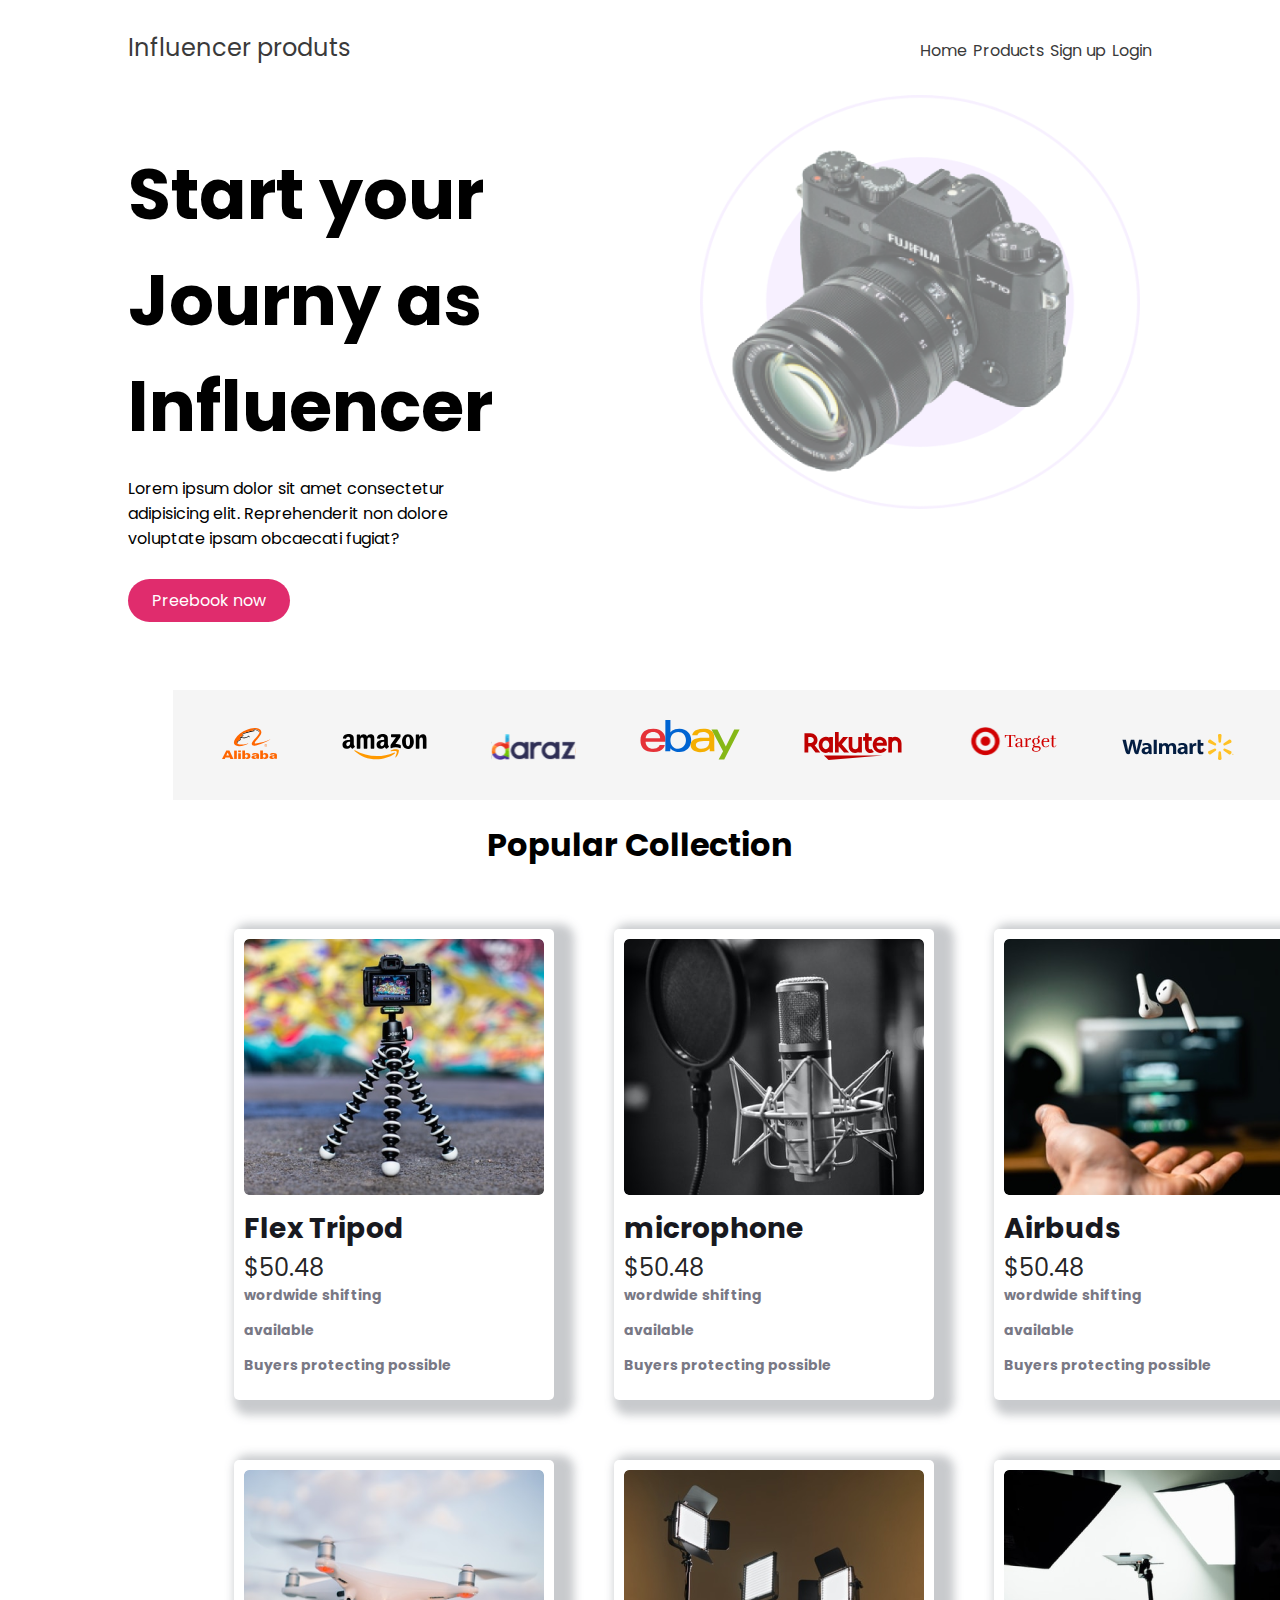
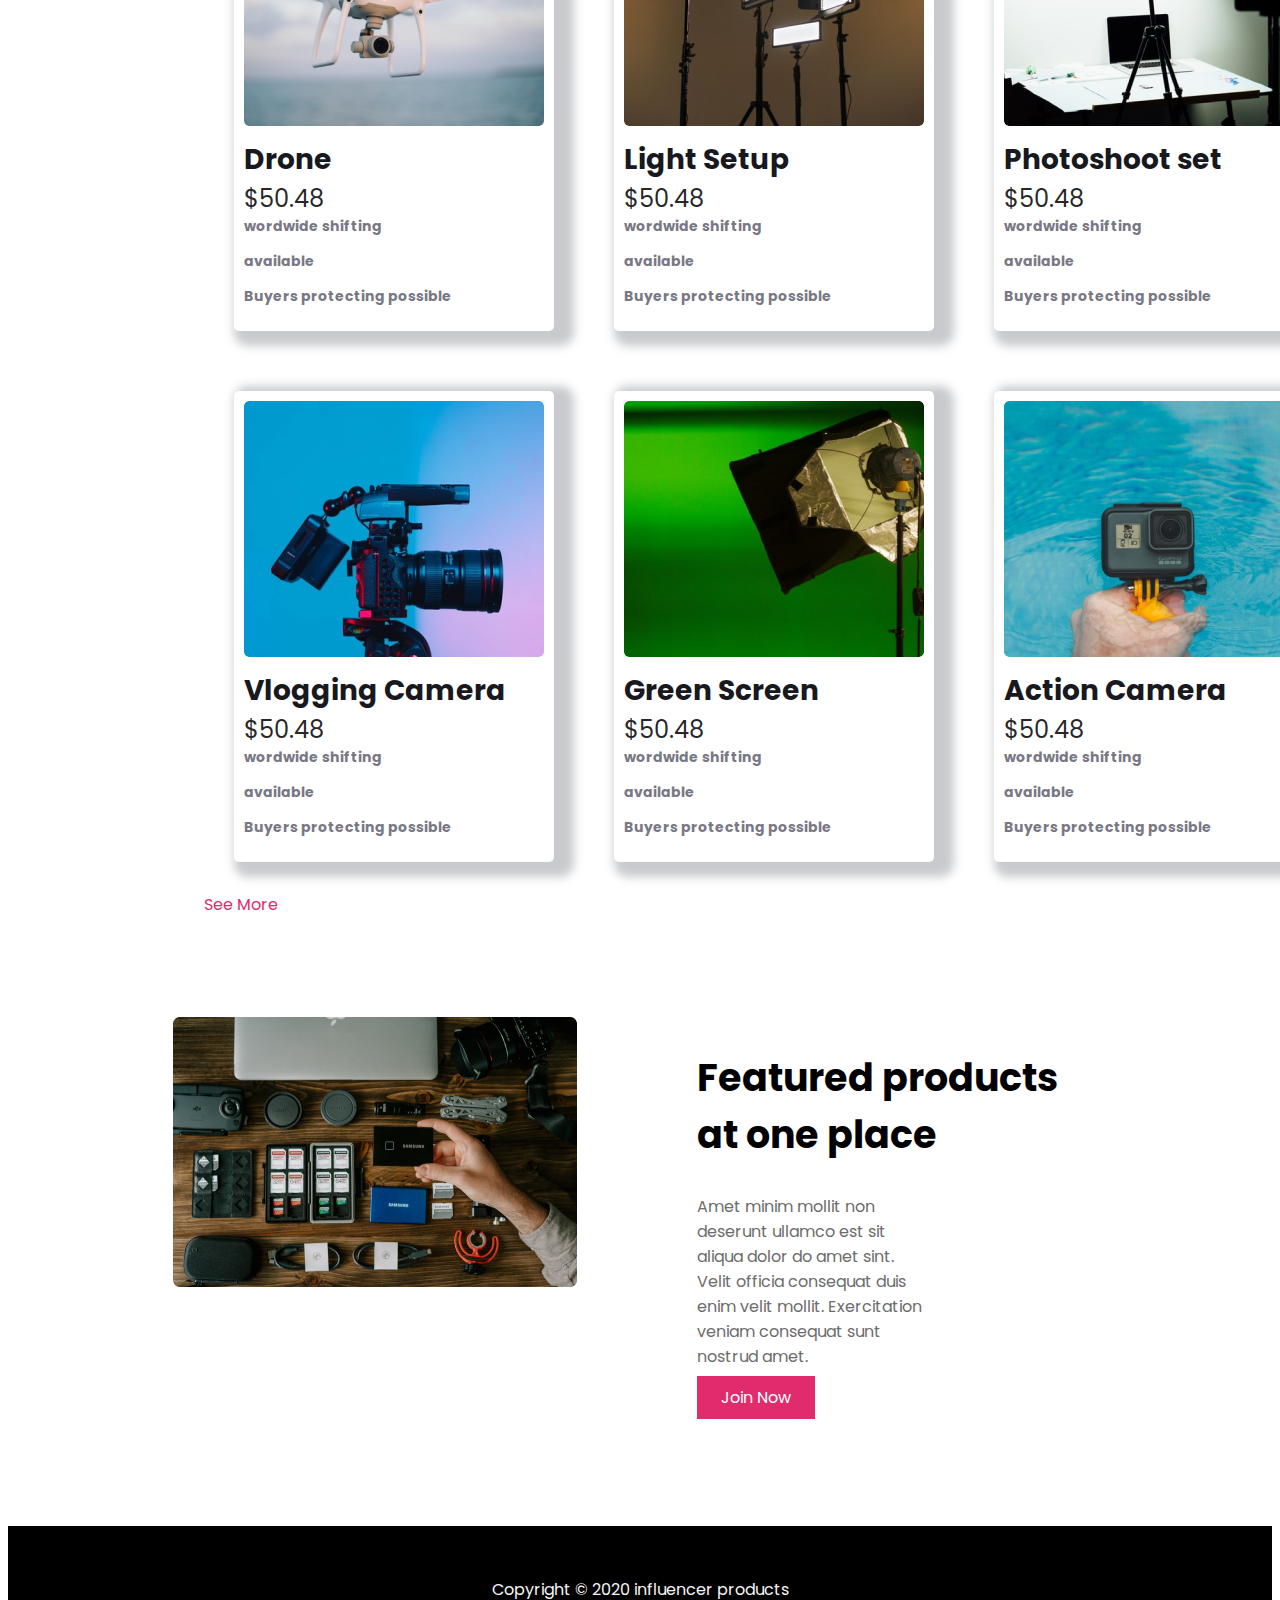
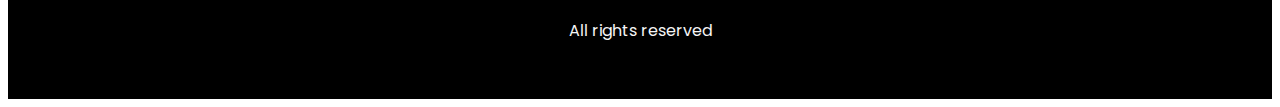
<file: index.html>
<!DOCTYPE html>
<html lang="en">

<head>
    <meta charset="UTF-8">
    <meta http-equiv="X-UA-Compatible" content="IE=edge">
    <meta name="viewport" content="width=device-width, initial-scale=1.0">
    <title>Website</title>
    <link rel="stylesheet" href="styles/style.css">
</head>

<body>
    <header>

    </header>
    <main>
        <!-- main blogs start -->
        <section>
            <div class="title">
                <div class="blog-title">
                    Influencer produts
                </div>
                <div class="blog-title a">
                    <a href="">Home</a>
                    <a href="">Products</a>
                    <a href="">Sign up</a>
                    <a href="">Login</a>
                </div>
            </div>
        </section>
        <section>
            <div class="top-page">
                <div class="blogs">
                    <div class="blog">
                        <h1>Start your Journy as Influencer</h1>
                        <p>Lorem ipsum dolor sit amet consectetur adipisicing elit. Reprehenderit non dolore voluptate
                            ipsam obcaecati fugiat?</p>
                        <a class="section-title" target="_blank" href="">Preebook now</a>

                    </div>
                    <div class="thumbnail">
                        <img src="images/camera-2.png" alt="">
                    </div>
                </div>

            </div>
            <div class="logos">
                <div class="logo">
                    <img src="logos/Alibaba.svg" alt="">
                    <img src="logos/Amazon.svg" alt="">
                    <img src="logos/Daraz.pk Logo.svg" alt="">
                    <img src="logos/Ebay.svg" alt="">
                    <img src="logos/Rakuten.svg" alt="">
                    <img src="logos/Target.svg" alt="">
                    <img src="logos/Walmart.svg" alt="">
                </div>
            </div>
        </section>
        <!-- Popular Collection -->

        <section>
            <h1 class="details">Popular Collection</h1>
            <div class="container">
                <div class="information">
                    <img src="images/tripod.png" alt="">
                    <h3>Flex Tripod</h3>
                    <h4>$50.48</h4>
                    <div class="pera">
                        <p>wordwide shifting</p>
                        <p>available</p>
                        <p>Buyers protecting possible</p>
                    </div>


                </div>
                <div class="information">
                    <img src="images/mic.png" alt="">
                    <h3>microphone</h3>
                    <h4>$50.48</h4>
                    <div class="pera">
                        <p>wordwide shifting</p>
                        <p>available</p>
                        <p>Buyers protecting possible</p>
                    </div>


                </div>
                <div class="information">
                    <img src="images/airpod.png" alt="">
                    <h3>Airbuds</h3>
                    <h4>$50.48</h4>
                    <div class="pera">
                        <p>wordwide shifting</p>
                        <p>available</p>
                        <p>Buyers protecting possible</p>
                    </div>


                </div>
                <div class="information">
                    <img src="images/drone.png" alt="">
                    <h3>Drone</h3>
                    <h4>$50.48</h4>
                    <div class="pera">
                        <p>wordwide shifting</p>
                        <p>available</p>
                        <p>Buyers protecting possible</p>
                    </div>


                </div>
                <div class="information">
                    <img src="images/lights.png" alt="">
                    <h3>Light Setup</h3>
                    <h4>$50.48</h4>
                    <div class="pera">
                        <p>wordwide shifting</p>
                        <p>available</p>
                        <p>Buyers protecting possible</p>
                    </div>


                </div>
                <div class="information">
                    <img src="images/setup.png" alt="">
                    <h3>Photoshoot set</h3>
                    <h4>$50.48</h4>
                    <div class="pera">
                        <p>wordwide shifting</p>
                        <p>available</p>
                        <p>Buyers protecting possible</p>
                    </div>


                </div>
                <div class="information">
                    <img src="images/camera.png" alt="">
                    <h3>Vlogging Camera</h3>
                    <h4>$50.48</h4>
                    <div class="pera">
                        <p>wordwide shifting</p>
                        <p>available</p>
                        <p>Buyers protecting possible</p>
                    </div>


                </div>
                <div class="information">
                    <img src="images/single-light.png" alt="">
                    <h3>Green Screen</h3>
                    <h4>$50.48</h4>
                    <div class="pera">
                        <p>wordwide shifting</p>
                        <p>available</p>
                        <p>Buyers protecting possible</p>
                    </div>


                </div>
                <div class="information">
                    <img src="images/action.png" alt="">
                    <h3>Action Camera</h3>
                    <h4>$50.48</h4>
                    <div class="pera">
                        <p>wordwide shifting</p>
                        <p>available</p>
                        <p>Buyers protecting possible</p>
                    </div>


                </div>
                <a class="see-more" href="">See More </a>
            </div>

        </section>
        <section class="top-page">
            <div class="blog-details">
                <div class="photo">
                    <img src="images/gear.png" alt="">
                </div>
                <div class="blog-info">
                    <h2>Featured products at one place</h2>
                    <p>Amet minim mollit non deserunt ullamco est sit aliqua dolor do amet sint. Velit officia consequat
                        duis enim velit mollit. Exercitation veniam consequat sunt nostrud amet.</p>
                    <a class="join now" href="">Join Now</a>
                </div>
            </div>
        </section>
        <footer class="top-footer">
            <div class="footer">
                <h4>Influencer products</h4>
                <p>Copyright © 2020 influencer products</p>
                <p>All rights reserved</p>
            </div>
        </footer>
        <!-- main blogs end -->
    </main>
</body>

</html>
</file>
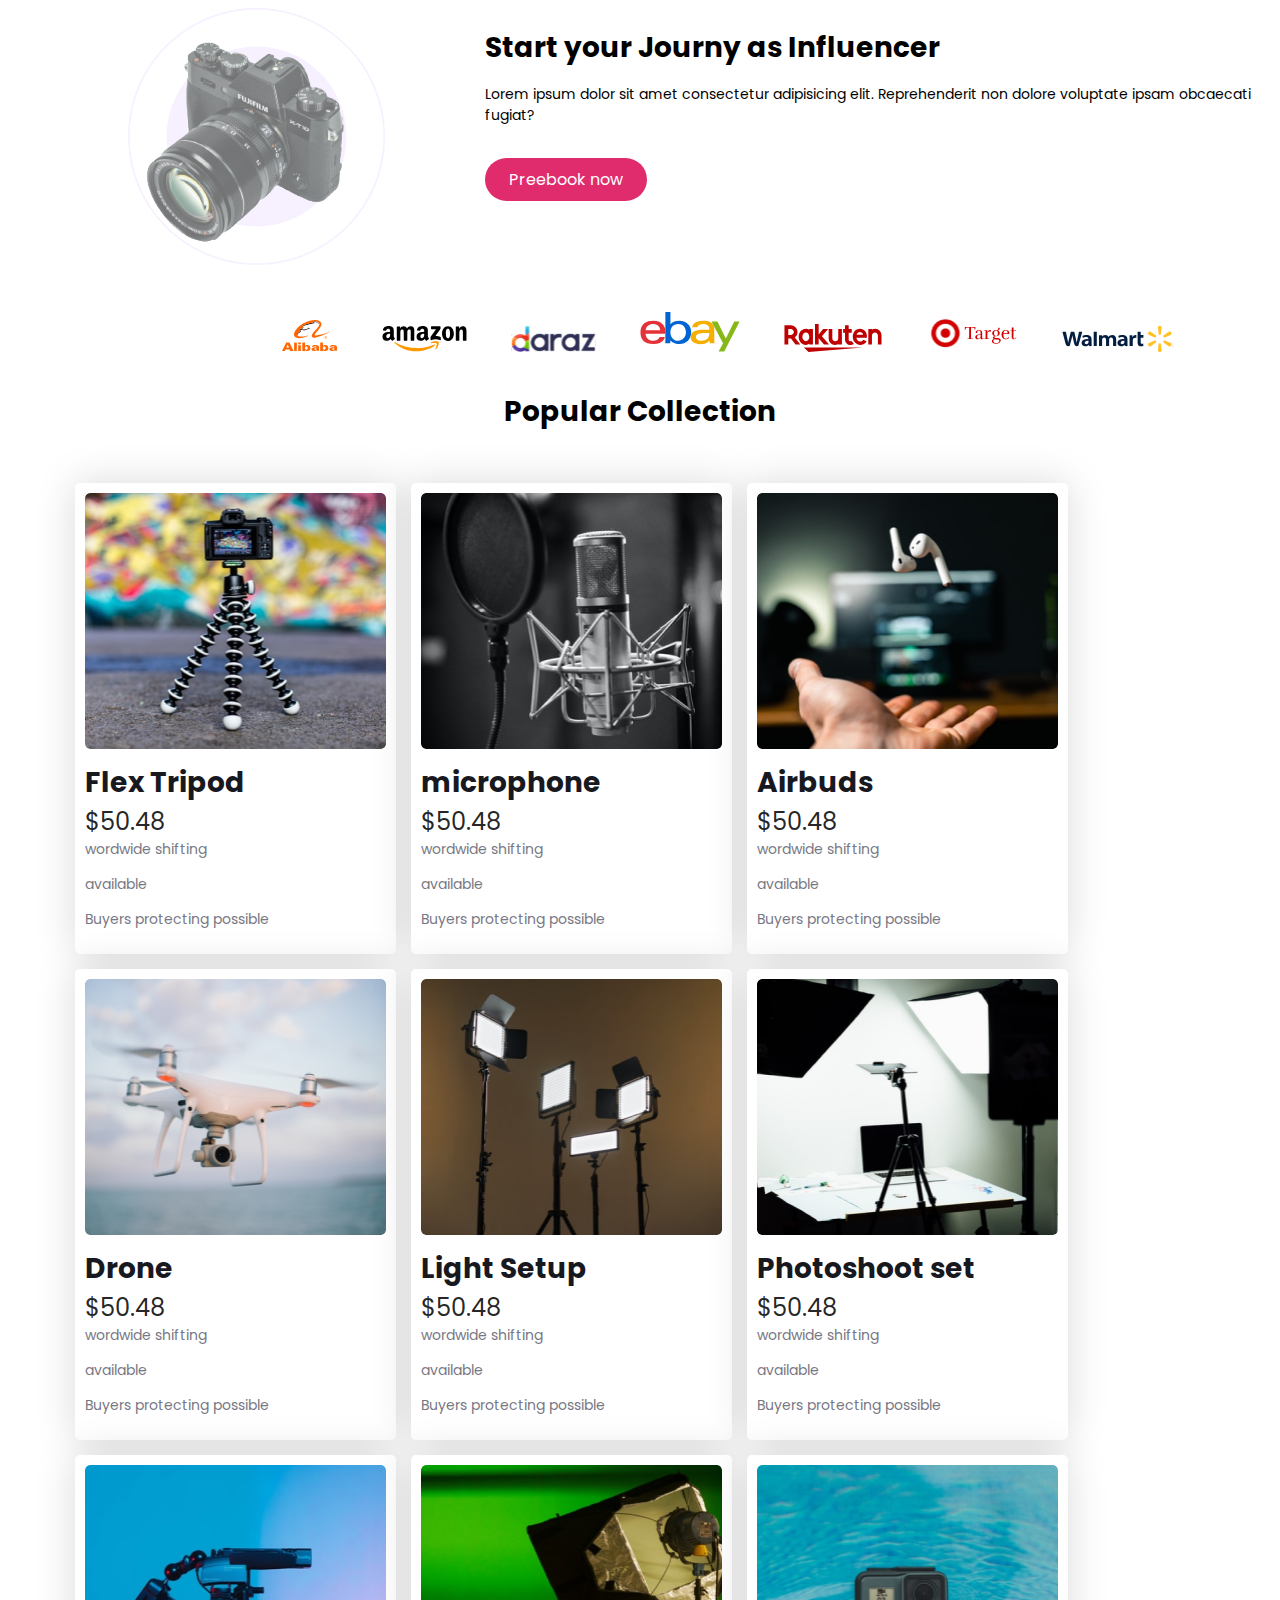
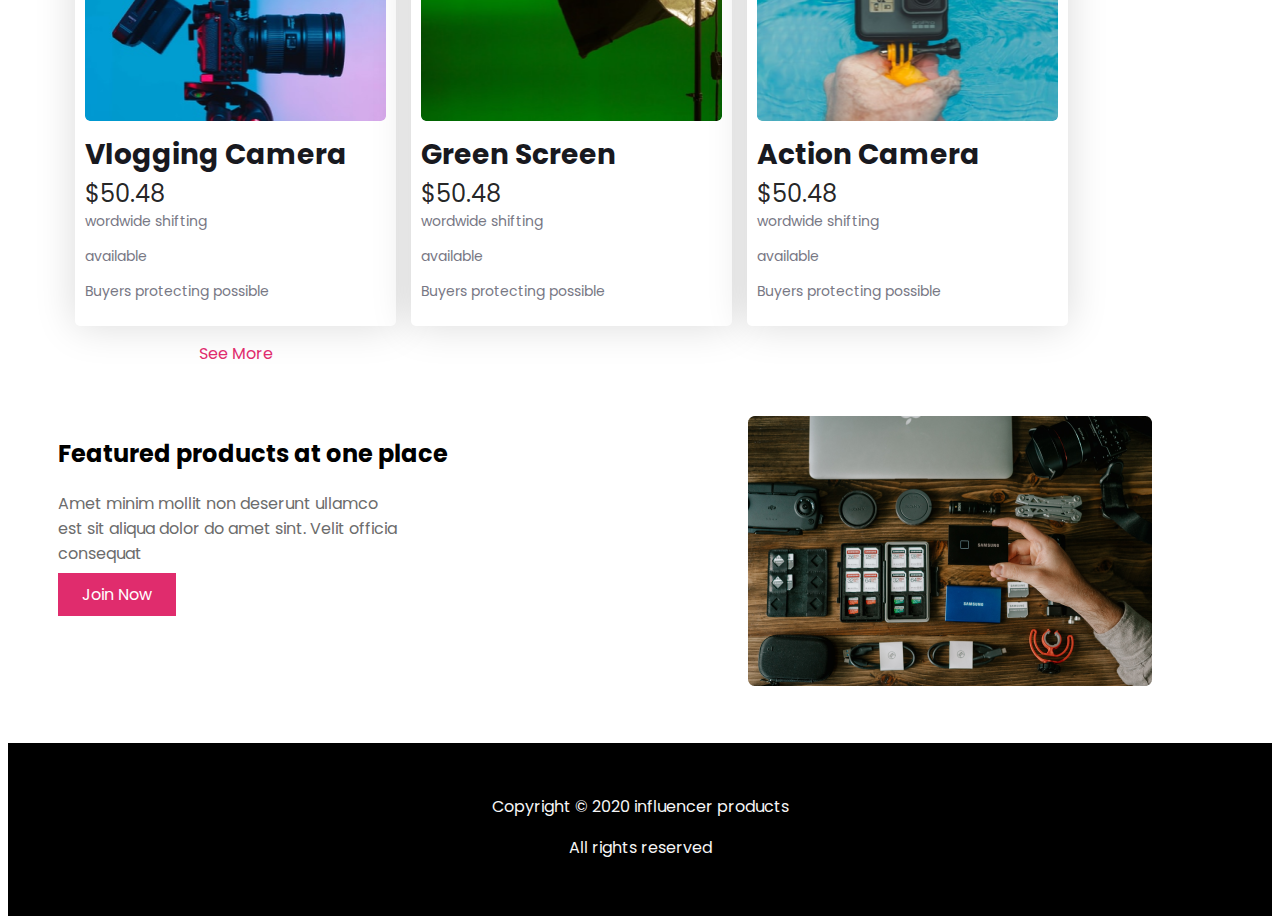
<file: index2.html>
<!DOCTYPE html>
<html lang="en">

<head>
    <meta charset="UTF-8">
    <meta http-equiv="X-UA-Compatible" content="IE=edge">
    <meta name="viewport" content="width=device-width, initial-scale=1.0">
    <title>Mobile</title>
    <link rel="stylesheet" href="style2.css">
</head>

<body>

    <section>
        <div class="top-blogs">
            <div class="blogs">
                <div class="thumbnail">
                    <img src="images/camera-2.png" alt="">
                </div>
                <div class="blog">
                    <h1>Start your Journy as Influencer</h1>
                    <p>Lorem ipsum dolor sit amet consectetur adipisicing elit. Reprehenderit non dolore voluptate
                        ipsam obcaecati fugiat?</p>
                    <a class="blog-button" target="_blank" href="">Preebook now</a>

                </div>

            </div>

        </div>
        <div class="logos">
            <div class="logo">
                <img src="logos/Alibaba.svg" alt="">
                <img src="logos/Amazon.svg" alt="">
                <img src="logos/Daraz.pk Logo.svg" alt="">
                <img src="logos/Ebay.svg" alt="">
                <img src="logos/Rakuten.svg" alt="">
                <img src="logos/Target.svg" alt="">
                <img src="logos/Walmart.svg" alt="">
            </div>
        </div>
    </section>

    <!-----------------
         popular collecton
     ---------------- -->

    <section>
        <h1 class="details">Popular Collection</h1>
        <div class="container">
            <div class="information">
                <img src="images/tripod.png" alt="">
                <h3>Flex Tripod</h3>
                <h4>$50.48</h4>
                <div class="collection">
                    <p>wordwide shifting</p>
                    <p>available</p>
                    <p>Buyers protecting possible</p>
                </div>


            </div>
            <div class="information">
                <img src="images/mic.png" alt="">
                <h3>microphone</h3>
                <h4>$50.48</h4>
                <div class="collection">
                    <p>wordwide shifting</p>
                    <p>available</p>
                    <p>Buyers protecting possible</p>
                </div>


            </div>
            <div class="information">
                <img src="images/airpod.png" alt="">
                <h3>Airbuds</h3>
                <h4>$50.48</h4>
                <div class="collection">
                    <p>wordwide shifting</p>
                    <p>available</p>
                    <p>Buyers protecting possible</p>
                </div>


            </div>
            <div class="information">
                <img src="images/drone.png" alt="">
                <h3>Drone</h3>
                <h4>$50.48</h4>
                <div class="collection">
                    <p>wordwide shifting</p>
                    <p>available</p>
                    <p>Buyers protecting possible</p>
                </div>


            </div>
            <div class="information">
                <img src="images/lights.png" alt="">
                <h3>Light Setup</h3>
                <h4>$50.48</h4>
                <div class="collection">
                    <p>wordwide shifting</p>
                    <p>available</p>
                    <p>Buyers protecting possible</p>
                </div>


            </div>
            <div class="information">
                <img src="images/setup.png" alt="">
                <h3>Photoshoot set</h3>
                <h4>$50.48</h4>
                <div class="collection">
                    <p>wordwide shifting</p>
                    <p>available</p>
                    <p>Buyers protecting possible</p>
                </div>


            </div>
            <div class="information">
                <img src="images/camera.png" alt="">
                <h3>Vlogging Camera</h3>
                <h4>$50.48</h4>
                <div class="collection">
                    <p>wordwide shifting</p>
                    <p>available</p>
                    <p>Buyers protecting possible</p>
                </div>


            </div>
            <div class="information">
                <img src="images/single-light.png" alt="">
                <h3>Green Screen</h3>
                <h4>$50.48</h4>
                <div class="collection">
                    <p>wordwide shifting</p>
                    <p>available</p>
                    <p>Buyers protecting possible</p>
                </div>


            </div>
            <div class="information">
                <img src="images/action.png" alt="">
                <h3>Action Camera</h3>
                <h4>$50.48</h4>
                <div class="collection">
                    <p>wordwide shifting</p>
                    <p>available</p>
                    <p>Buyers protecting possible</p>
                </div>


            </div>
            <a class="see-more" href="">See More </a>
        </div>

    </section>
    <!-------------------
         blog details and information 
   ------------------------->
    </section>
    <section class="top-page">
        <div class="blog-details">

            <div class="blog-info">
                <h2>Featured products at one place</h2>
                <p>Amet minim mollit non deserunt ullamco est sit aliqua dolor do amet sint. Velit officia consequat
                </p>
                <a class="join now" href="">Join Now</a>
            </div>
            <div class="photo">
                <img src="images/gear.png" alt="">
            </div>
        </div>
    </section>
    <footer class="top-footer">
        <div class="footer">
            <h4>Influencer products</h4>
            <p>Copyright © 2020 influencer products</p>
            <p>All rights reserved</p>
        </div>
    </footer>
</body>

</html>
</file>
<file: styles/style.css>
@import url('https://fonts.googleapis.com/css2?family=Open+Sans:ital,wght@1,500&family=Poppins:wght@500&family=Roboto&display=swap');

body {
    font-family: 'Poppins', sans-serif;

    background-color: white;
}

/*-----------
     title container styles
     ------------ */
.title {
    display: flex;
    justify-content: space-between;
    margin: 30px 120px 30px 120px;
}

.title,
a {

    text-decoration: none;
    color: #3A3A3A;
    font-size: 16px;
}

.blog-title {
    margin-bottom: ;
    font-size: 24px;
    font-weight: 700px;
    color: #3A3A3A;
}

.blogs {
    display: flex;

    gap: 133px;
}

.blogs img {
    width: 440px;
    height: 414px;
    margin-right: 132px;
}

.section-title {
    background: #E02C6D;
    border-radius: 41px;
    color: #FFFFFF;
    font-size: 16px;
    padding: 10px 24px;


}

h1 {
    margin-bottom: 0%;
}

.blog {
    margin-left: 120px;
    font-size: 35px;

    padding-right: 5%;

}

.blog p {
    font-size: 16px;
    margin-bottom: 16px;

}

.logos {
    text-align: center;
    margin-top: 70px;
    margin-left: 165px;
}

.logo {
    background-color: whitesmoke;
    width: 1110px;
    height: 110px;

}

.logos img {
    margin: 30px;

}

/*..............
 popular collection 
 ....................*/
.details {
    text-align: center;
    margin-bottom: 30px;
}

.container {
    display: grid;
    grid-template-columns: repeat(3, 1fr);
    margin-left: 196px;
    margin-right: 197px;
    margin-bottom: 100px;
}

.information {
    box-shadow: 10px 5px 10px 10px rgba(191, 194, 197, 0.866);
    background: #FFFFFF;
    column-gap: 30px;
    border-radius: 5px;
    margin: 30px;
    padding: 10px;
}

h3 {
    font-size: 28px;
    color: #18191F;
    margin-top: 6px;
    margin-bottom: 0px;

}

h4 {
    font-weight: 400;
    font-size: 24px;
    margin-top: 0px;
    margin-bottom: 0px;
    color: rgba(0, 0, 0, 0.87);
}

.information img {
    width: 300px;
    height: 256px;
    border-radius: 5px;


}

.information p {
    font-weight: 700;
    font-size: 14px;
    margin-top: 0px;
    color: #787885;
}

.container a {
    color: #E02C6D;




}

/*.................
         blog details style 
....................*/
.blog-details {
    display: flex;
}

.photo img {
    width: 404px;
    height: 270px;
    margin-left: 165px;
}

.blog-info {
    margin-left: 120px;
    margin-bottom: 16px;
    margin-right: 165px;
}

.blog-info a {
    background: #E02C6D;
    color: #FFFFFF;
    padding: 10px 24px;
    margin-top: 16px;
}

.blog-info p {
    color: #6C6C6C;
    padding-right: 180px;
}

h2 {
    font-size: 38px;
}

/*.................
     footer style 
....................*/
.top-footer {
    background-color: black;
    margin-top: 100px;
    margin-bottom: 0px;
}

.footer {
    text-align: center;
    color: whitesmoke;
    padding-bottom: 40px;
}
</file>
<file: style2.css>
@import url('https://fonts.googleapis.com/css2?family=Open+Sans:ital,wght@1,500&family=Poppins:wght@500&family=Roboto&display=swap');

body {
    font-family: 'Poppins', sans-serif;
    background-color: white;
}

/*---------------------- 
    top blog styles 
 ---------------------*/


.blogs {
    display: flex;
}

.blogs img {
    width: 257px;
    height: 257px;
    margin-left: 120px;
}

h1 {
    margin-bottom: 0%;
    font-size: 28px;

}

.blog {

    font-size: 35px;
    margin-left: 100px;


}

.blog p {
    margin-top: 15px;
    font-size: 14px;
    margin-bottom: 20px;
    /* padding-right: 200px; */

}

.blog-button {
    background: #E02C6D;
    border-radius: 41px;
    color: #FFFFFF;
    font-size: 16px;
    padding: 10px 24px;
    text-decoration: none;
    width: 194px;
    height: 44px;

}



.logos {
    text-align: center;
    margin-top: 20px;
    margin-left: 165px;
}

.logo {
    background-color: white;
    width: 1110px;
    height: 80px;

}

.logos img {
    margin: 20px;

}

/*----------------------
 popular collection styles
 ------------------------*/
.details {
    text-align: center;
    margin-bottom: 50px;

}

.container {
    display: grid;
    grid-template-columns: repeat(3, 1fr);
    justify-items: center;
    margin-bottom: 50px;
    margin-left: 60px;
    margin-right: 197px;

}

.information {
    background: #FFFFFF;
    box-shadow: 0px 0px 40px rgba(0, 0, 0, 0.15);
    border-radius: 5px;
    margin-bottom: 15px;
    padding: 10px;

}

h3 {
    font-size: 28px;
    color: #18191F;
    margin-top: 6px;
    margin-bottom: 0px;

}

h4 {
    font-weight: 400;
    font-size: 24px;
    margin-top: 0px;
    margin-bottom: 0px;
    color: rgba(0, 0, 0, 0.87);
}

.information img {
    width: 300.91px;
    height: 256px;
    border-radius: 5px;


}

.information p {
    font-weight: 700px;
    font-size: 14px;
    margin-top: 0px;
    color: #787885;
}

.container a {
    color: #E02C6D;
    text-decoration: none;




}

/*-----------------------
     blog details style 
--------------------------*/
.blog-details {
    display: flex;

}

.photo img {
    width: 404px;
    height: 270px;
    margin-right: 120px;
    margin-left: 120px;
}

.blog-info {
    margin-left: 50px;
    margin-bottom: 16px;
    margin-right: 50px;


}

.blog-info a {
    background: #E02C6D;
    color: #FFFFFF;
    padding: 10px 24px;
    margin-top: 16px;
    text-decoration: none;
}

.blog-info p {
    color: #6C6C6C;
    padding-right: 180px;
}

h2 {
    font-size: 24px;
}

/*------------------- 
    footer styles 
 ----------------------*/
.top-footer {
    background-color: black;
    margin-top: 50px;
    margin-bottom: 0px;
}

.footer {
    text-align: center;
    color: whitesmoke;
    padding-bottom: 40px;
}

/* -------------------
    mobile mediaqueries 
--------------------*/
@media only screen and (max-width: 688px) {

    .top-blogs,
    {
    width: 100%;
}

.blogs,
.container,
.blog-details {

    grid-template-columns: repeat(1, 1fr);
}

.blogs,
.information,
.blog-details {
    flex-direction: column;
    /* background-color: aqua; */
    align-items: center;
}

.container {}

}
</file>
